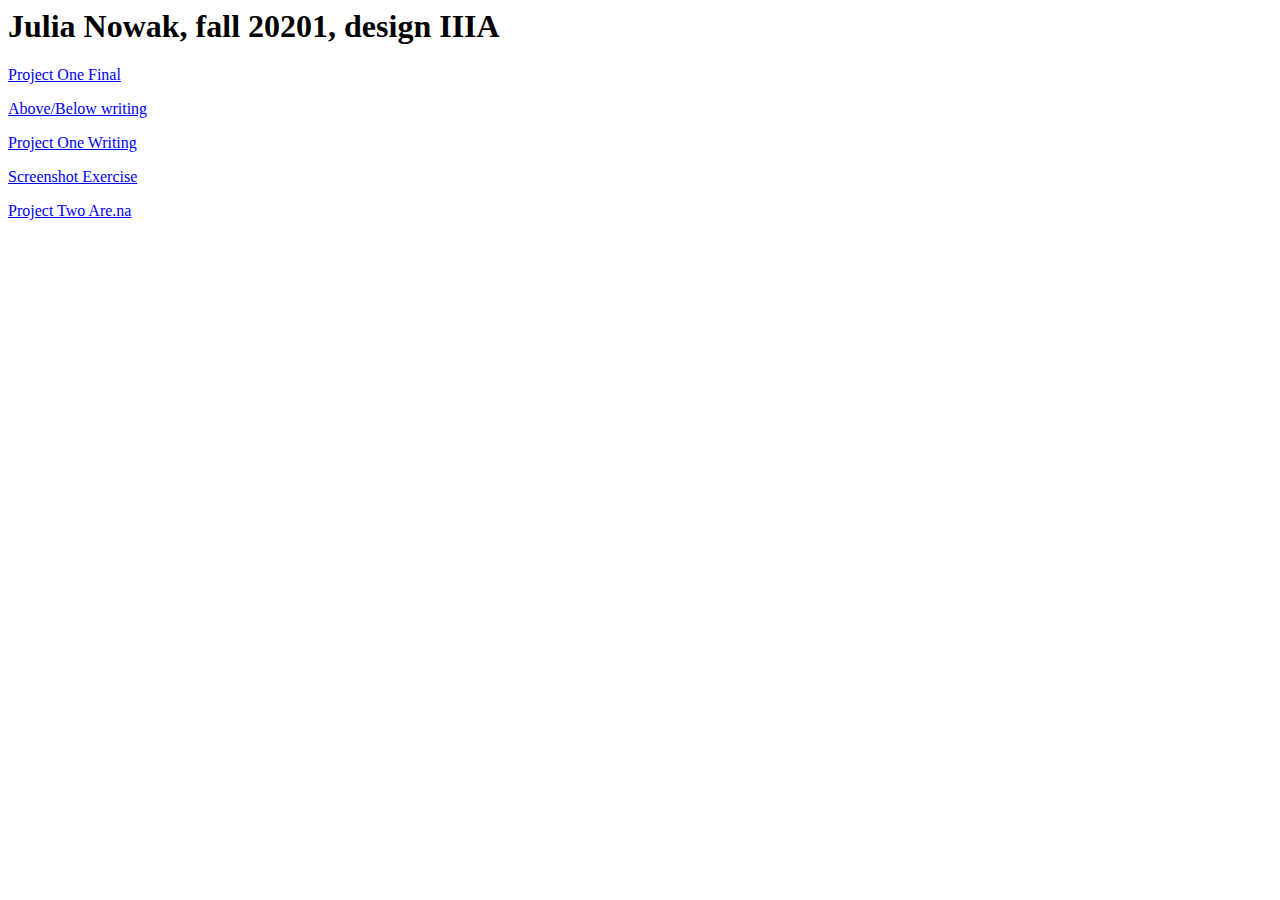
<file: index.html>
<html>
<head>
</head>
<body>
<h1>Julia Nowak, fall 20201, design IIIA</h1>
  <p><a href="project-one/index.html">Project One Final</a></p>
  <p><a href="above-below/above-below/index.html">Above/Below writing</a></p>
  <p><a href="project-one/writing.html">Project One Writing</a></p>
  <p><a href="screenshot/index.html">Screenshot Exercise</a></p>
  <p><a href="https://www.are.na/julia-nowak-m16iqiil8bo/messy-project-2-brainstorm"> Project Two Are.na </a></p>
</body> 
</html>
</file>
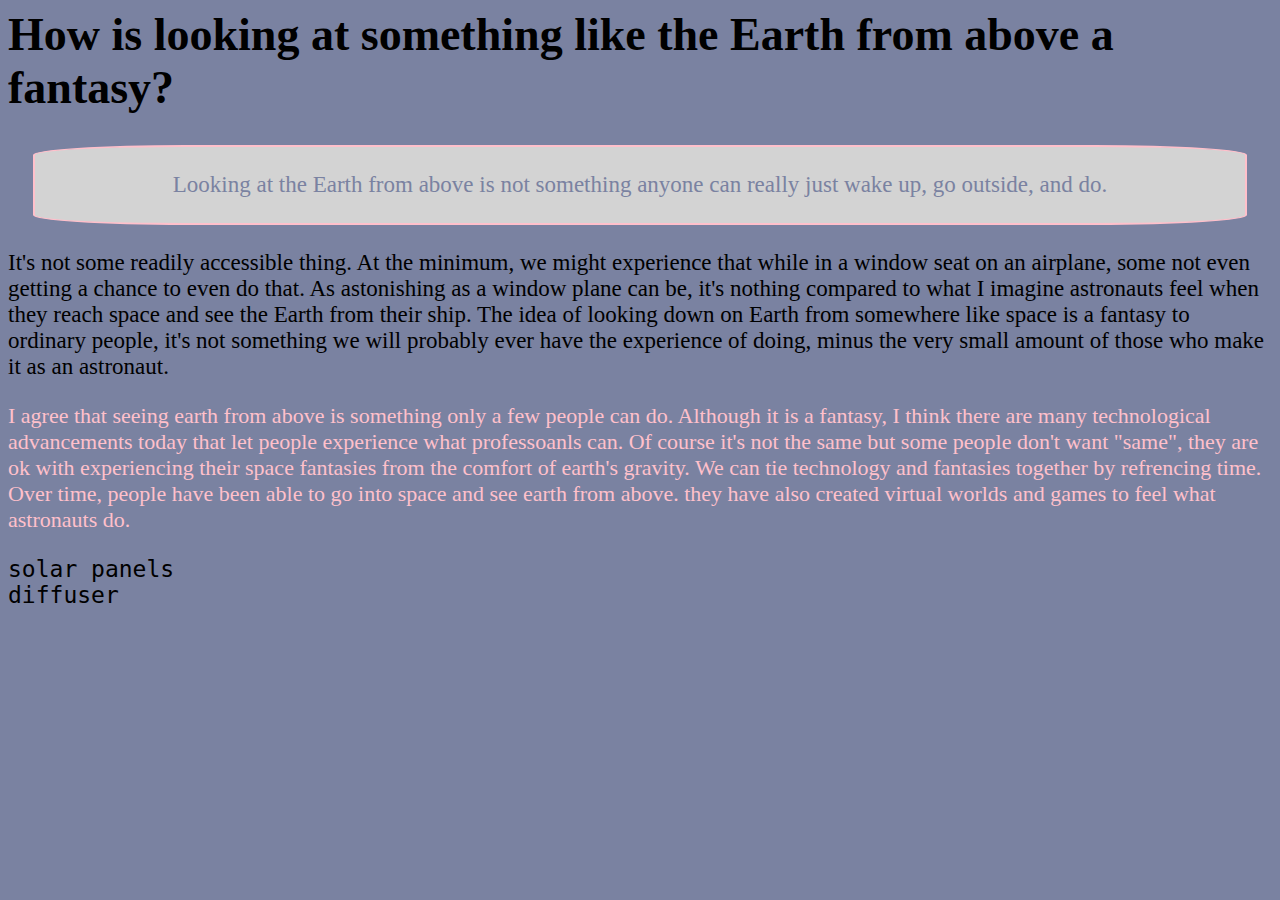
<file: above-below/index.html>
<html>
	<head>
		<link href="style.css" rel="stylesheet">
	</head>

	<body>
		<h1>How is looking at something like the Earth from above a fantasy?</h1>
		<p id="earth">
			<div id="shape">Looking at the Earth from above is not something anyone can really just wake up, go outside, and do.</div> It's not some readily accessible thing. At the minimum, we might experience that while in a window seat on an airplane, some not even getting a chance to even do that. As astonishing as a window plane can be, it's nothing compared to what I imagine astronauts feel when they reach space and see the Earth from their ship. The idea of looking down on Earth from somewhere like space is a fantasy to ordinary people, it's not something we will probably ever have the experience of doing, minus the very small amount of those who make it as an astronaut. 

		</p>
		<p id="fantasy">
			I agree that seeing earth from above is something only a few people can do. Although it is a fantasy, I think there are many technological advancements today that let people experience what professoanls can. Of course it's not the same but some people don't want "same", they are ok with experiencing their space fantasies from the comfort of earth's gravity. We can tie technology and fantasies together by refrencing time. Over time, people have been able to go into space and see earth from above. they have also created virtual worlds and games to feel what astronauts do.

		</p>

		<ul>
<li>solar panels</li>
<li id="list two">diffuser</li>

		</ul>




	</body>
</html>
</file>
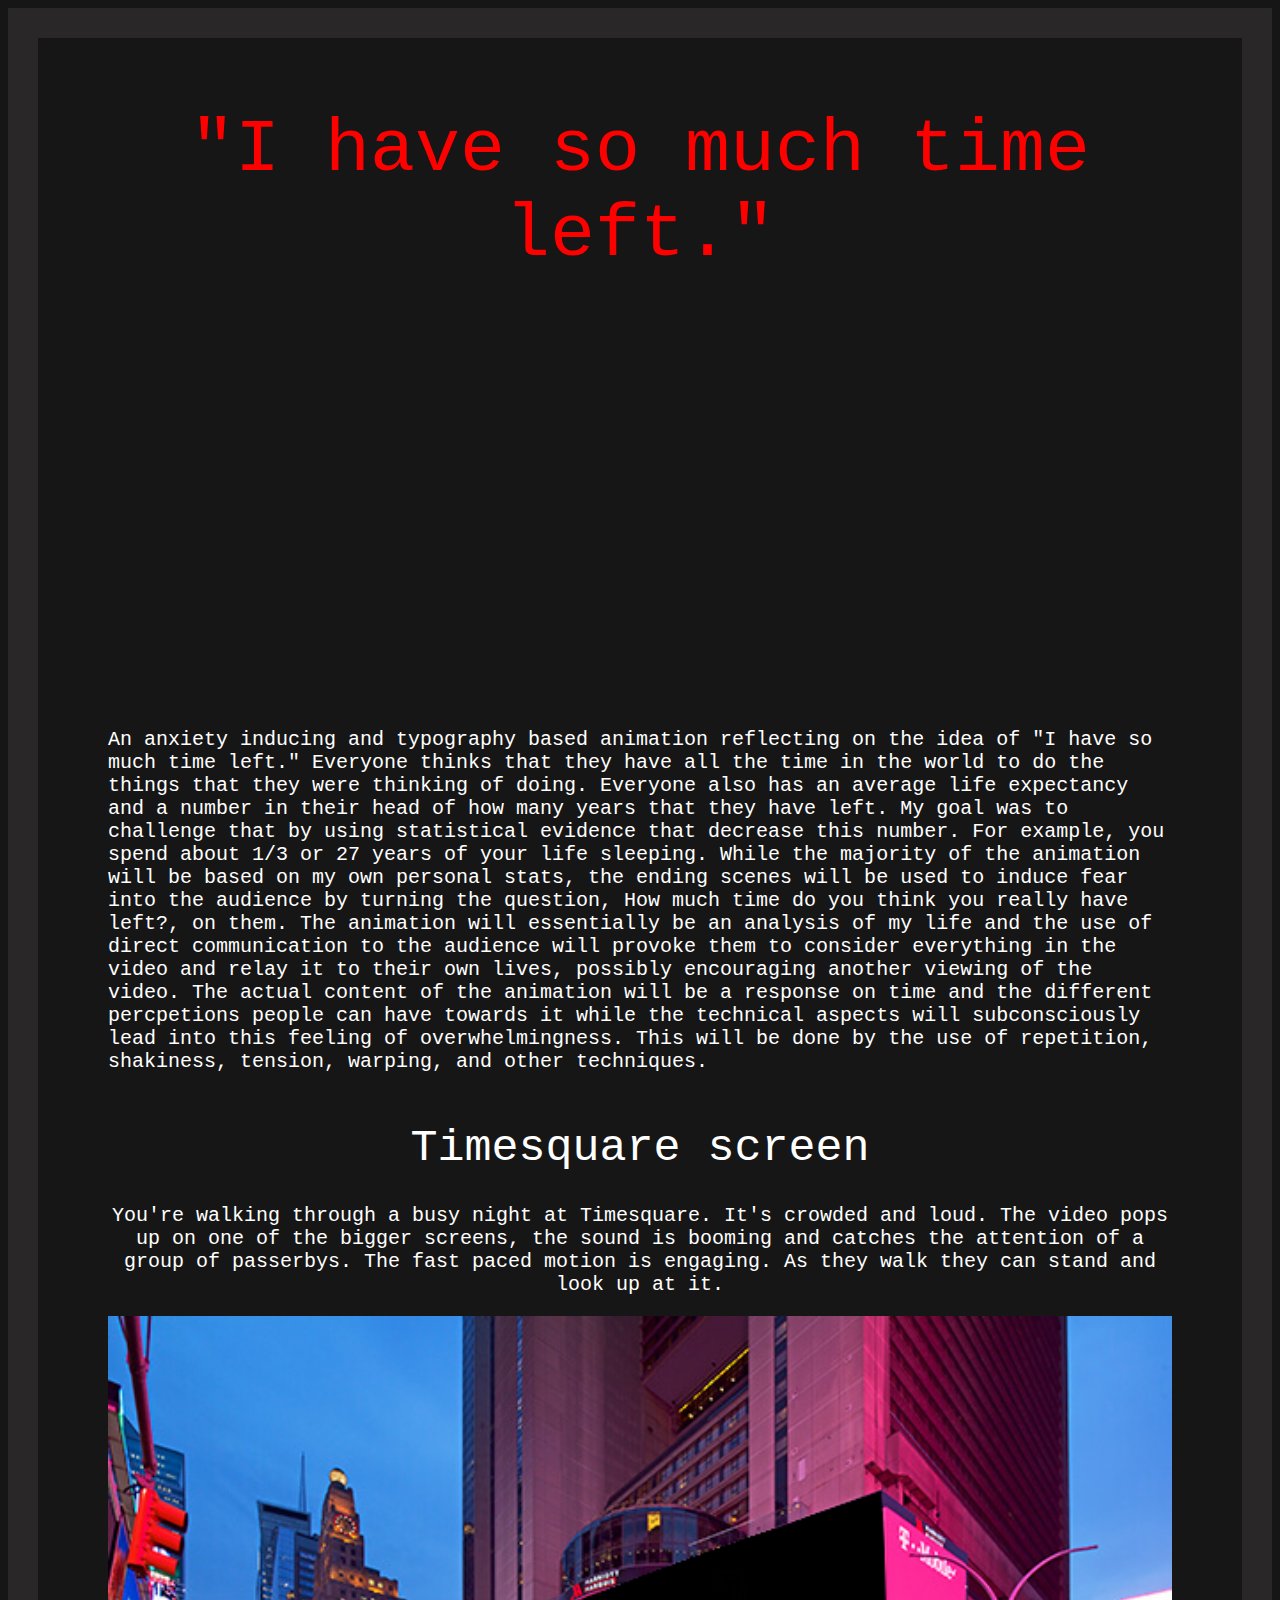
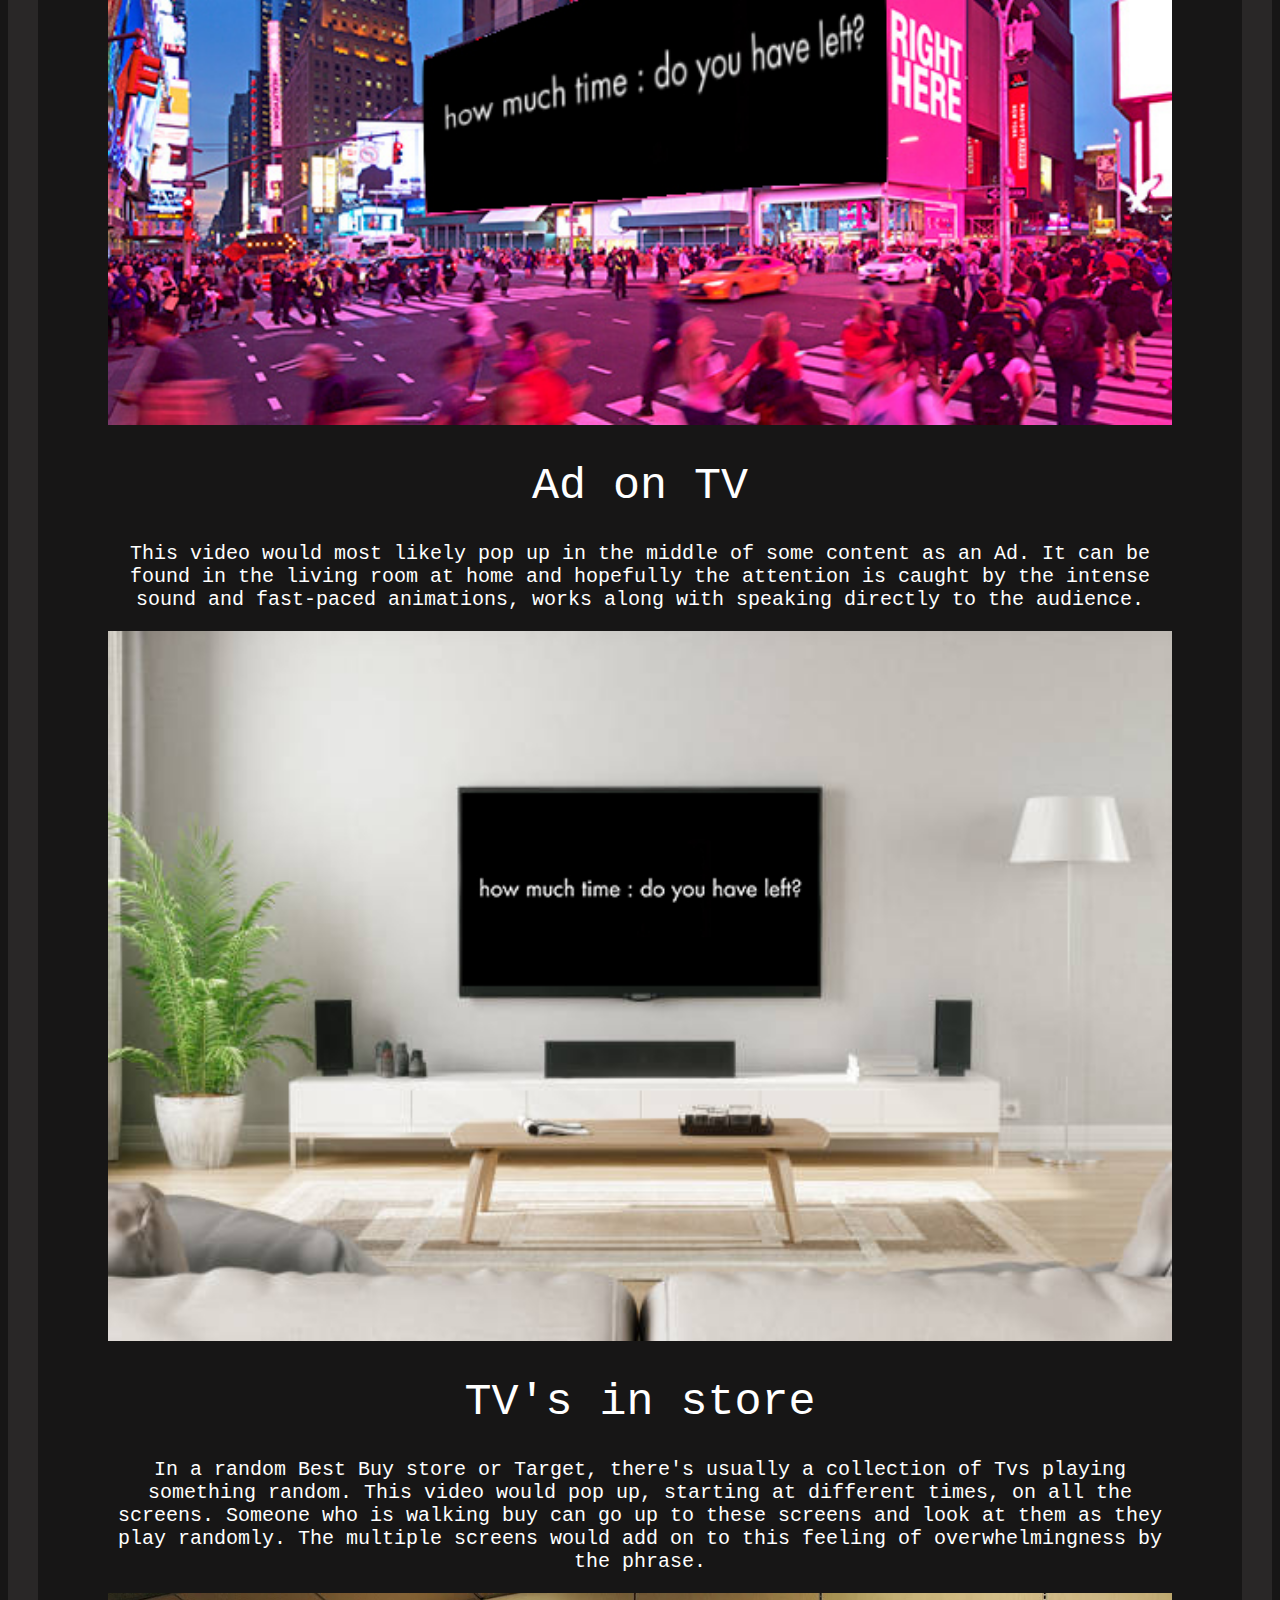
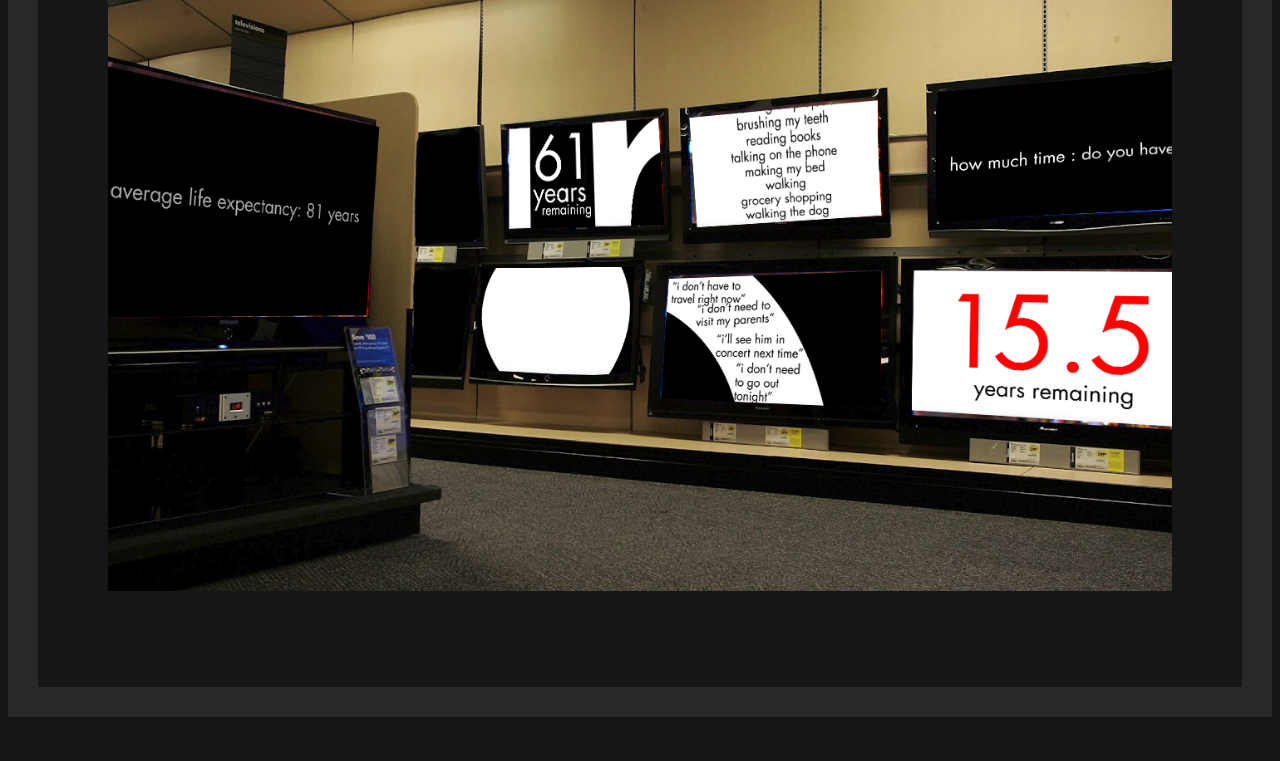
<file: project-one/index.html>
<html>
  <head>
    
    <style>
      
      body {
        font-family: monospace;
        font-size: 20px;
        padding: 70px;
        color: white;
        background-color: #171616;
        border: 30px solid #292727;
        

      }

      ul {
        padding: 0;
        list-style: none;
      }
      iframe{
        object-align: center; 
        padding: 20px; 
      }

      li.image {
        position: relative;
        width: 100%;
      }
      li {
        text-align:center;
      }

      img {
        width: 100%;
        padding-top: 20px;
        }
      .heading {
        text-align: center;
        font-size: 75px;
        color: red;
      }
      .location {
        font-size: 45px;
        display: block;
        padding: 30px;
      }
    
    </style> 
    
    
    
  </head>
  
  
  <body>

    <p class="heading">"I have so much time left."<p>
    
    <iframe width="560" height="315" src="https://www.youtube.com/embed/-bxuGtYOd_E" title="YouTube video player" frameborder="0" allow="accelerometer; autoplay; clipboard-write; encrypted-media; gyroscope; picture-in-picture" allowfullscreen></iframe>

    
    <p>
      An anxiety inducing and typography based animation reflecting on the idea of "I have so much time left." Everyone thinks that they have all the time in the world to do the things that they were thinking of doing. Everyone also has an average life expectancy and a number in their head of how many years that they have left. My goal was to challenge that by using statistical evidence that decrease this number. For example, you spend about 1/3 or 27 years of your life sleeping. While the majority of the animation will be based on my own personal stats, the ending scenes will be used to induce fear into the audience by turning the question, How much time do you think you really have left?, on them. The animation will essentially be an analysis of my life and the use of direct communication to the audience will provoke them to consider everything in the video and relay it to their own lives, possibly encouraging another viewing of the video. The actual content of the animation will be a response on time and the different percpetions people can have towards it while the technical aspects will subconsciously lead into this feeling of overwhelmingness. This will be done by the use of repetition, shakiness, tension, warping, and other techniques. 
    </p> 
    
    <ul>
      
      <li>
        <span class="location"> Timesquare screen </span>
         <ul>
        <li>You're walking through a busy night at Timesquare. It's crowded and loud. The video pops up on one of the bigger screens, the sound is booming and catches the attention of a group of passerbys. The fast paced motion is engaging. As they walk they can stand and look up at it.</li>
           <li class="image">
             <img src="MockUpImg1.jpg"></img>
           </li> 
      </ul>
      </li>
     
      <li>
        <span class="location"> Ad on TV </span>
        <ul>
        <li>This video would most likely pop up in the middle of some content as an Ad. It can be found in the living room at home and hopefully the attention is caught by the intense sound and fast-paced animations, works along with speaking directly to the audience.</li>
            <li class="image">
             <img src="MockupImg3.jpg"/></img>
           </li> 
      </ul>
      </li>
      
      <li>
        <span class="location"> TV's in store </span>
        <ul>
        <li>In a random Best Buy store or Target, there's usually a collection of Tvs playing something random. This video would pop up, starting at different times, on all the screens. Someone who is walking buy can go up to these screens and look at them as they play randomly. The multiple screens would add on to this feeling of overwhelmingness by the phrase.</li>
            <li class="image">
             <img src="MockUpImg2.jpg"/></img>
           </li> 
      </ul>
      </li>
       
      
    </ul>
    
  </body>
  
</html>
</file>
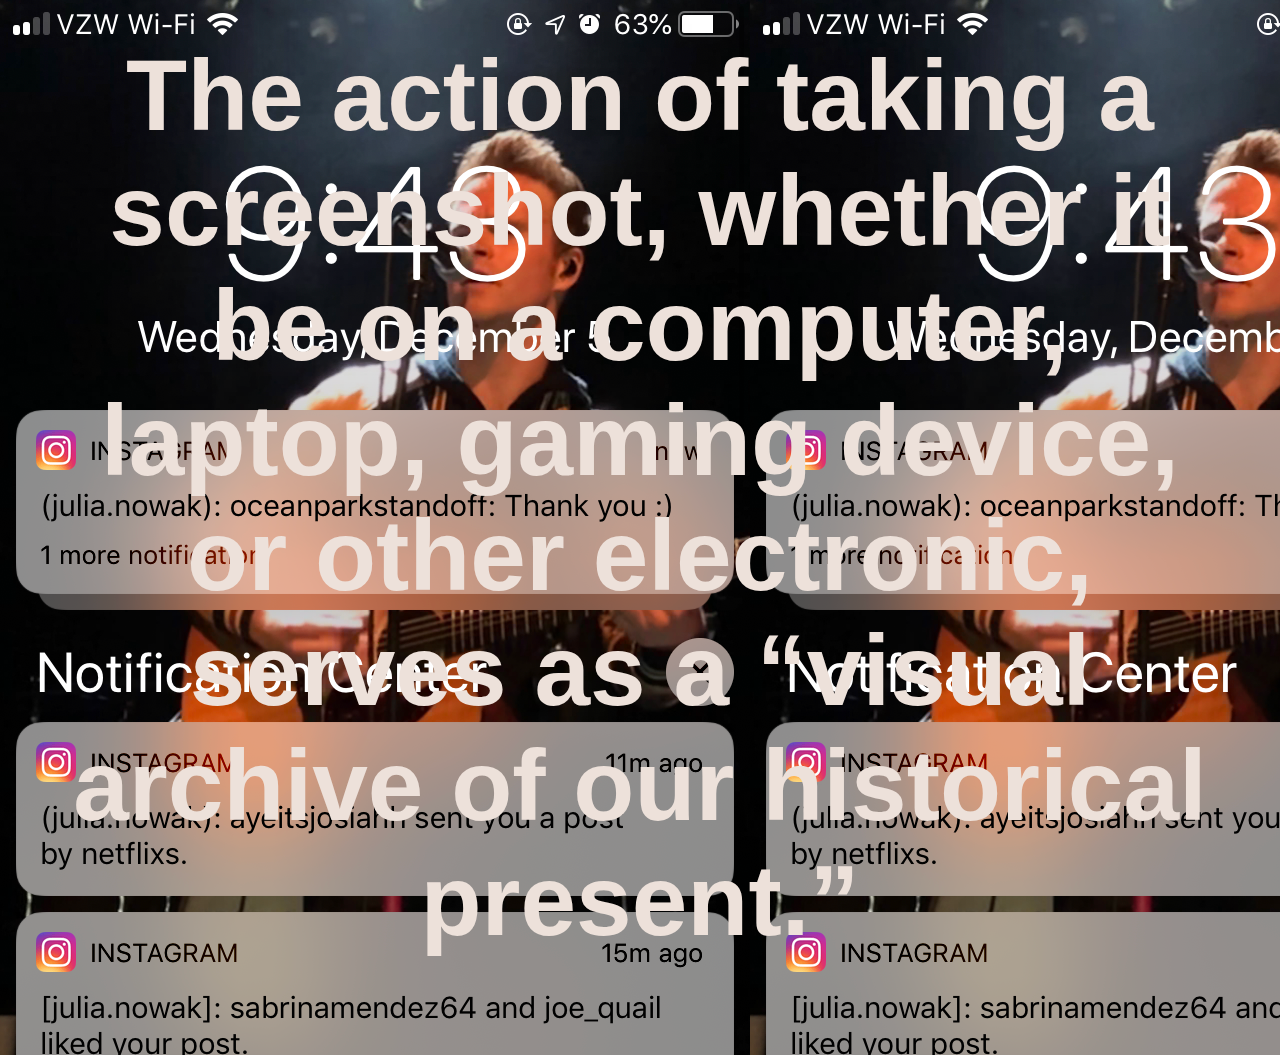
<file: screenshot/index.html>
<html>
<head>	
	<link href="responsive.css" rel="stylesheet">
	
</head>	
	
	
<body>
	
	
<h1>The action of taking a screenshot, whether it be on a computer, laptop, gaming device, or other electronic, serves as a “visual archive of our historical present.”</h1>

<img src="Nowak_Screenshot.PNG">
	
	
</body>
	
	
	
</html>
</file>
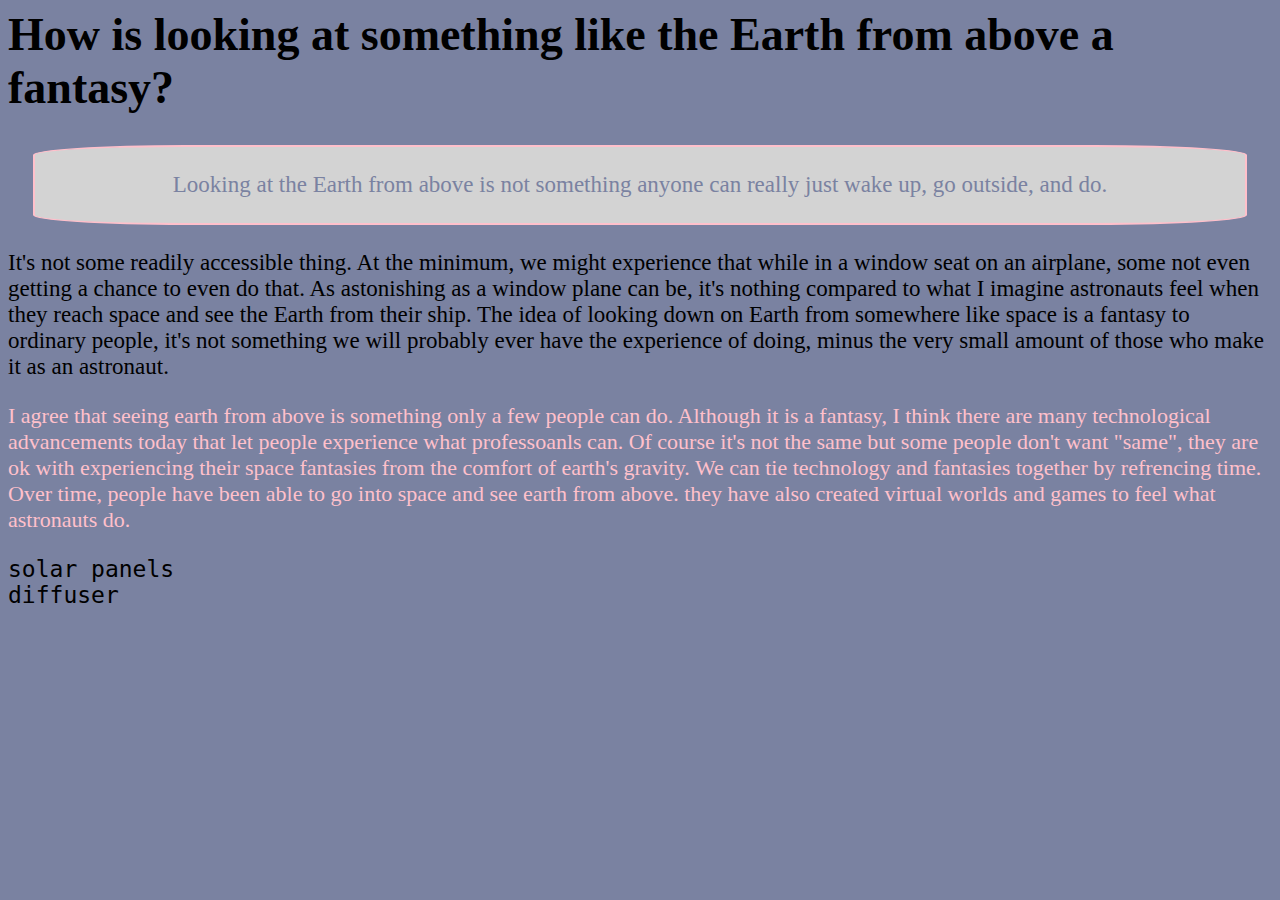
<file: above-below/above-below/index.html>
<html>
	<head>
		<link href="style.css" rel="stylesheet">
	</head>

	<body>
		<h1>How is looking at something like the Earth from above a fantasy?</h1>
		<p id="earth">
			<div id="shape">Looking at the Earth from above is not something anyone can really just wake up, go outside, and do.</div> It's not some readily accessible thing. At the minimum, we might experience that while in a window seat on an airplane, some not even getting a chance to even do that. As astonishing as a window plane can be, it's nothing compared to what I imagine astronauts feel when they reach space and see the Earth from their ship. The idea of looking down on Earth from somewhere like space is a fantasy to ordinary people, it's not something we will probably ever have the experience of doing, minus the very small amount of those who make it as an astronaut. 

		</p>
		<p id="fantasy">
			I agree that seeing earth from above is something only a few people can do. Although it is a fantasy, I think there are many technological advancements today that let people experience what professoanls can. Of course it's not the same but some people don't want "same", they are ok with experiencing their space fantasies from the comfort of earth's gravity. We can tie technology and fantasies together by refrencing time. Over time, people have been able to go into space and see earth from above. they have also created virtual worlds and games to feel what astronauts do.

		</p>

		<ul>
<li>solar panels</li>
<li id="list two">diffuser</li>

		</ul>




	</body>
</html>
</file>
<file: above-below/style.css>
body{
	background-color: #7a82a1;
	color: black;
	font-size: 23px;

}
#earth {
	color: lightgreen;
	font-size: 22px;
}
#fantasy {
	font-size:22px;
	color:pink;

}
ul{
	padding: 0;
}
ul li{
	font-family: monospace;
	position: center;
right: 650;
}

#shape {
	color: #7a82a1;
	background-color: lightgray;
	border: 2px solid pink;
	text-align: center;
	align-items: center;
	
	margin-top: 25px; 
	margin-bottom: 25px;
	margin-left: 25px;
	margin-right: 25px;
	padding-top: 25px;
	padding-bottom:25px;

	border-radius: 12.5%;

}
</file>
<file: screenshot/responsive.css>
body{
	background: #2e2c2b;
}
	
h1 {
	padding: 50px;
	text-align: center;
	font-family: sans-serif;
	font-weight: 200;
	font-size: 2.5m;
	color: #ede1da;
}
img{
	position: relative;
	width: 100%;
}
@media screen and (max-width: 767px){
	body{
		border: 10px dotted #ede1da;
	}
}
@media screen and (min-width: 768px){
	body{
		background-color: #ede1da;
	}
	h1{
		color: #2e2c2b;
		font-weight: 600;
	}
	
	
}

@media screen and (min-width: 1200px){
	body{ 
		background: url(Nowak_Screenshot.PNG);
	}
	img{
		display:none;
	}
	h1{
		color: #ede1da;
		font-size: 100px; 
		padding: 30px;
	}
}
</file>
<file: above-below/above-below/style.css>
body{
	background-color: #7a82a1;
	color: black;
	font-size: 23px;

}
#earth {
	color: lightgreen;
	font-size: 22px;
}
#fantasy {
	font-size:22px;
	color:pink;

}
ul{
	padding: 0;
}
ul li{
	font-family: monospace;
	position: center;
right: 650;
}

#shape {
	color: #7a82a1;
	background-color: lightgray;
	border: 2px solid pink;
	text-align: center;
	align-items: center;
	
	margin-top: 25px; 
	margin-bottom: 25px;
	margin-left: 25px;
	margin-right: 25px;
	padding-top: 25px;
	padding-bottom:25px;

	border-radius: 12.5%;

}
</file>
